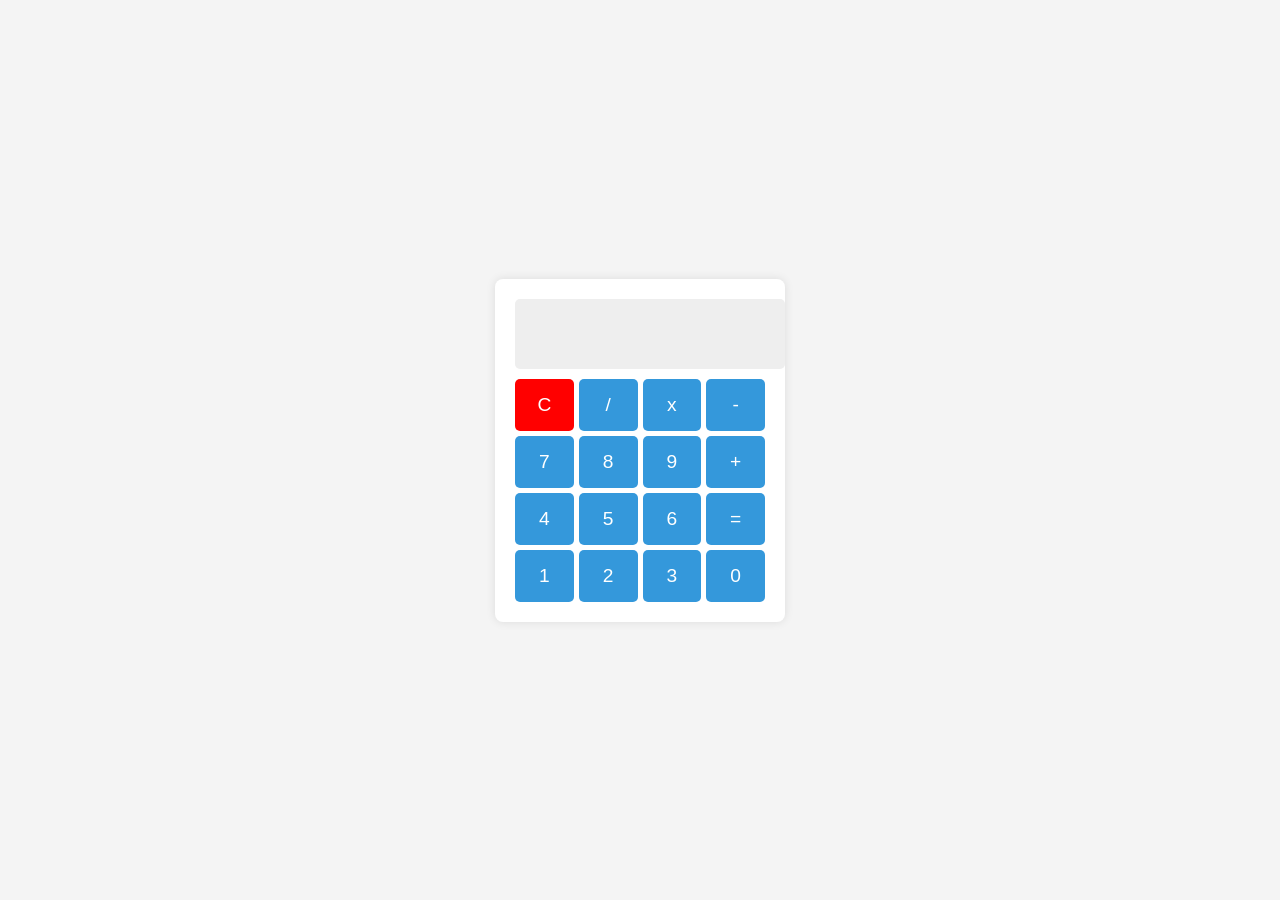
<file: Calculator/index.html>
<!DOCTYPE html>
<html lang="en">
<head>
    <meta charset="UTF-8">
    <meta name="viewport" content="width=device-width, initial-scale=1.0">
    <title>Calculator</title>
    <link rel="stylesheet" href="styles.css">
</head>
<body>
    <div class="calculator">
        <input type="text" id="display" disabled>
        <div class="buttons">
            <button onclick="clearDisplay()">C</button>
            <button onclick="appendValue('/')">/</button>
            <button onclick="appendValue('*')">x
                
            </button>
            <button onclick="appendValue('-')">-</button>

            <button onclick="appendValue('7')">7</button>
            <button onclick="appendValue('8')">8</button>
            <button onclick="appendValue('9')">9</button>
            <button onclick="appendValue('+')">+</button>

            <button onclick="appendValue('4')">4</button>
            <button onclick="appendValue('5')">5</button>
            <button onclick="appendValue('6')">6</button>
            <button onclick="calculateResult()">=</button>

            <button onclick="appendValue('1')">1</button>
            <button onclick="appendValue('2')">2</button>
            <button onclick="appendValue('3')">3</button>
            <button onclick="appendValue('0')">0</button>
        </div>
    </div>
    <script src="script.js"></script>
</body>
</html>
</file>
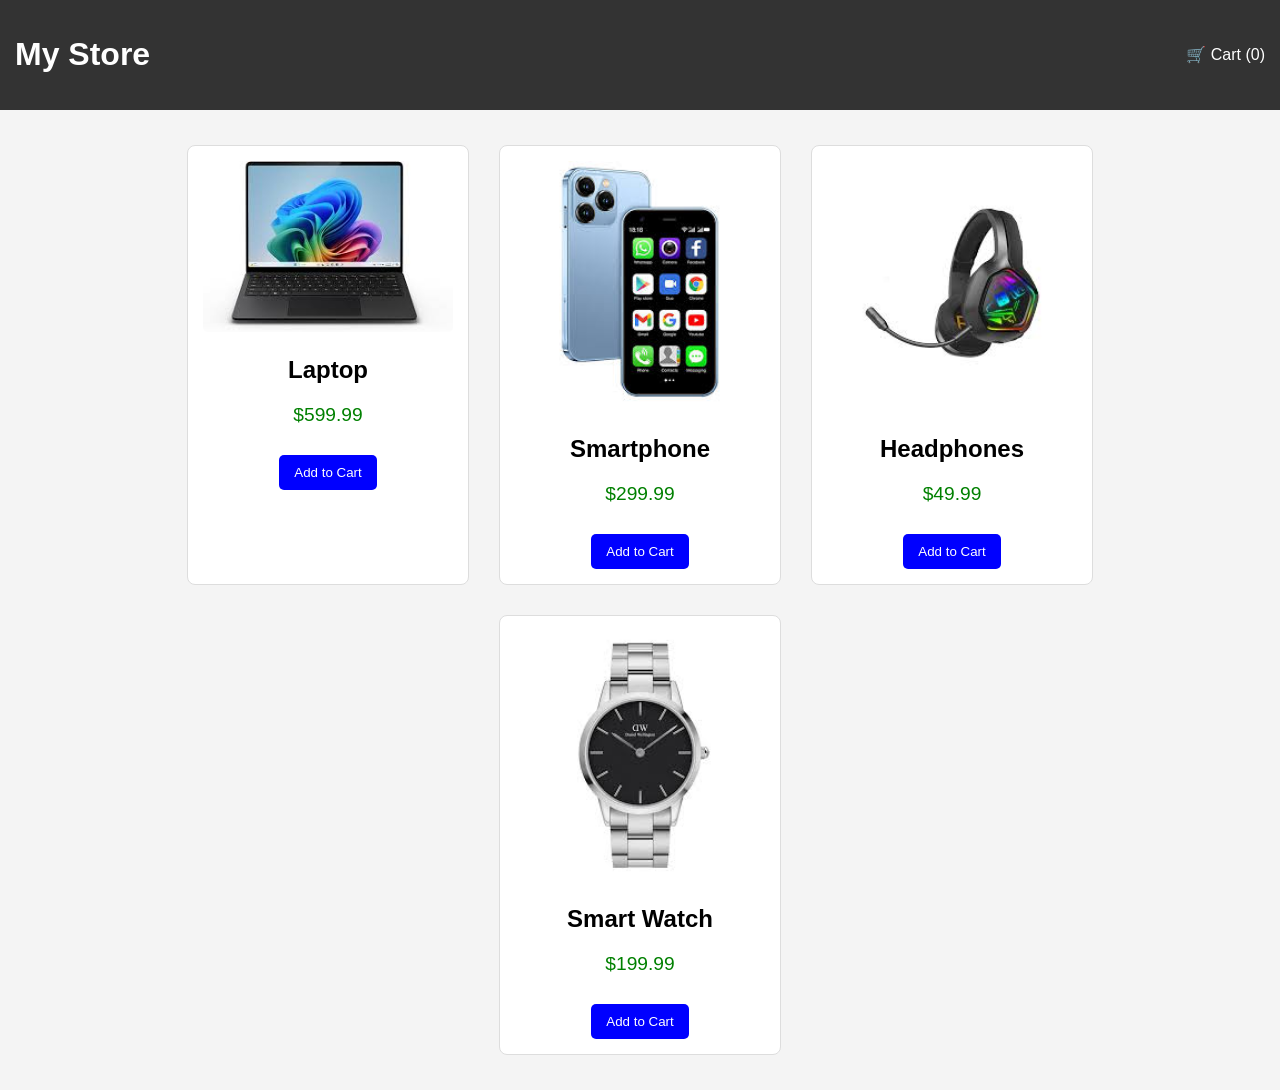
<file: E-Commerce/index.html>
<!DOCTYPE html>
<html lang="en">
<head>
    <meta charset="UTF-8">
    <meta name="viewport" content="width=device-width, initial-scale=1.0">
    <title>E-commerce Store</title>
    <link rel="stylesheet" href="styles.css">
</head>
<body>
    <header>
        <h1>My Store</h1>
        <div class="cart">
            🛒 Cart (<span id="cart-count">0</span>)
        </div>
    </header>

    <section class="products" id="product-list">
        <!-- Products will be inserted here dynamically -->
    </section>

    <script src="script.js"></script>
</body>
</html>
</file>
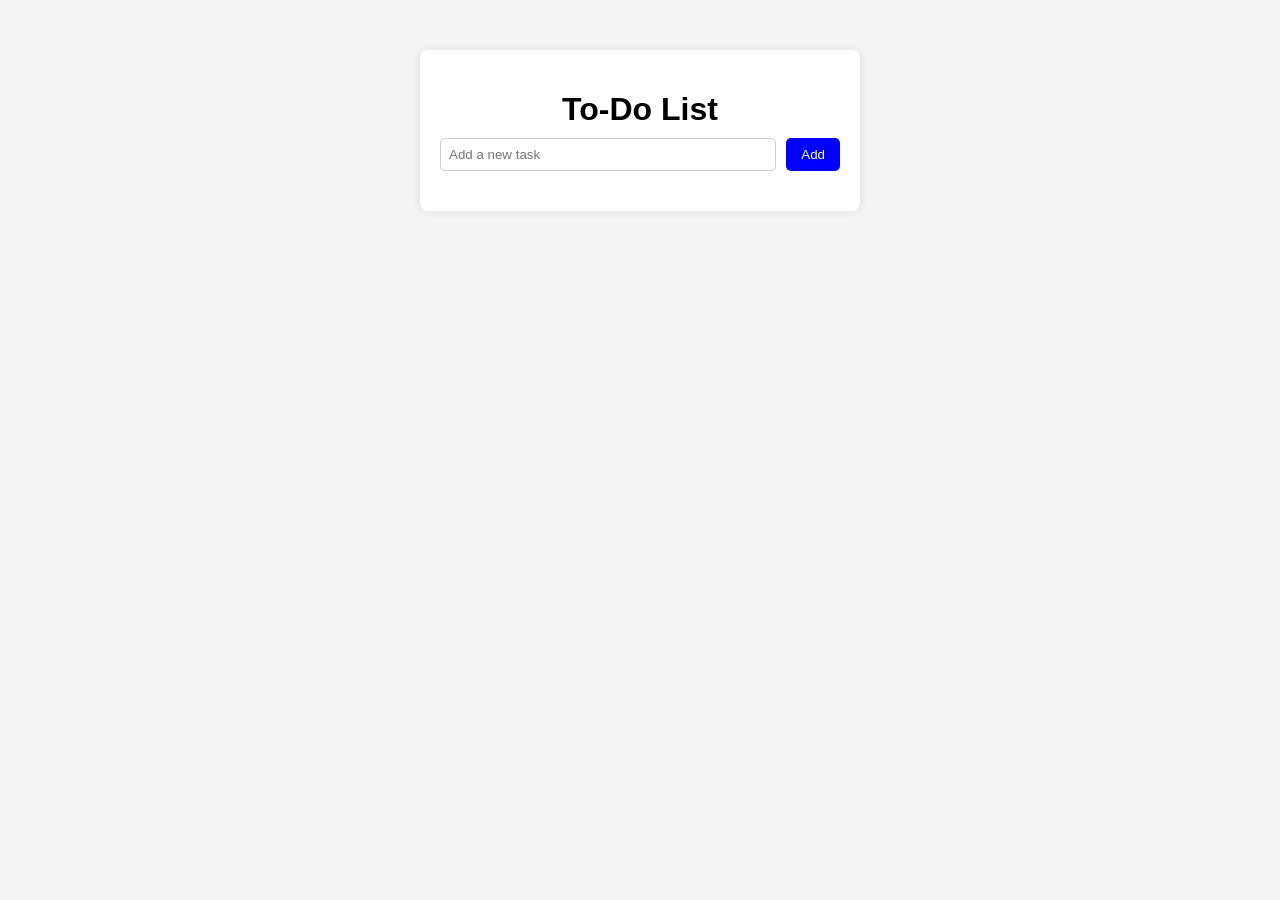
<file: To-Do-List/index.html>
<!DOCTYPE html>
<html lang="en">
<head>
    <meta charset="UTF-8">
    <meta name="viewport" content="width=device-width, initial-scale=1.0">
    <title>To-Do List</title>
    <link rel="stylesheet" href="style.css">
</head>
<body>
    <div class="container">
        <h1>To-Do List</h1>
        <div class="todo-input">
            <input type="text" id="task-input" placeholder="Add a new task">
            <button onclick="addTask()">Add</button>
        </div>
        <ul id="task-list"></ul>
    </div>

    <script src="script.js"></script>
</body>
</html>
</file>
<file: Calculator/styles.css>
body {
    font-family: Arial, sans-serif;
    display: flex;
    justify-content: center;
    align-items: center;
    height: 100vh;
    background-color: #f4f4f4;
    margin: 0;
}

.calculator {
    width: 250px;
    background: white;
    padding: 20px;
    box-shadow: 0 0 10px rgba(0, 0, 0, 0.1);
    border-radius: 8px;
    text-align: center;
}

#display {
    width: 100%;
    height: 50px;
    font-size: 1.5em;
    text-align: right;
    padding: 10px;
    border: none;
    background: #eee;
    border-radius: 5px;
    margin-bottom: 10px;
}

.buttons {
    display: grid;
    grid-template-columns: repeat(4, 1fr);
    gap: 5px;
}

button {
    padding: 15px;
    font-size: 1.2em;
    border: none;
    cursor: pointer;
    border-radius: 5px;
    background: #3498db;
    color: white;
}

button:hover {
    background: #2980b9;
}

button:active {
    background: #1c6ea4;
}

button:nth-child(1) {
    background: red;
    color: white;
}
</file>
<file: E-Commerce/styles.css>
body {
    font-family: Arial, sans-serif;
    margin: 0;
    padding: 0;
    text-align: center;
    background: #f4f4f4;
}

header {
    background: #333;
    color: white;
    padding: 15px;
    display: flex;
    justify-content: space-between;
    align-items: center;
}

.cart {
    cursor: pointer;
}

.products {
    display: flex;
    flex-wrap: wrap;
    justify-content: center;
    margin: 20px;
}

.product {
    background: white;
    border: 1px solid #ddd;
    padding: 15px;
    margin: 15px;
    width: 250px;
    text-align: center;
    border-radius: 8px;
}

.product img {
    width: 100%;
    height: auto;
    border-radius: 5px;
}

.price {
    color: green;
    font-size: 1.2em;
}

button {
    background: blue;
    color: white;
    border: none;
    padding: 10px 15px;
    cursor: pointer;
    border-radius: 5px;
    margin-top: 10px;
}

button:hover {
    background: darkblue;
}
</file>
<file: To-Do-List/style.css>
body {
    font-family: Arial, sans-serif;
    background-color: #f4f4f4;
    text-align: center;
    margin: 0;
    padding: 0;
}

.container {
    max-width: 400px;
    margin: 50px auto;
    background: white;
    padding: 20px;
    box-shadow: 0 0 10px rgba(0, 0, 0, 0.1);
    border-radius: 8px;
}

h1 {
    margin-bottom: 10px;
}

.todo-input {
    display: flex;
    gap: 10px;
}

input {
    flex: 1;
    padding: 8px;
    border: 1px solid #ccc;
    border-radius: 5px;
}

button {
    background: blue;
    color: white;
    border: none;
    padding: 8px 15px;
    cursor: pointer;
    border-radius: 5px;
}

button:hover {
    background: darkblue;
}

ul {
    list-style: none;
    padding: 0;
    margin-top: 20px;
}

li {
    background: #eee;
    margin: 5px 0;
    padding: 10px;
    display: flex;
    justify-content: space-between;
    align-items: center;
    border-radius: 5px;
}

.completed {
    text-decoration: line-through;
    color: gray;
}

.delete-btn {
    background: red;
    color: white;
    border: none;
    padding: 5px 10px;
    cursor: pointer;
    border-radius: 5px;
}

.delete-btn:hover {
    background: darkred;
}
</file>
